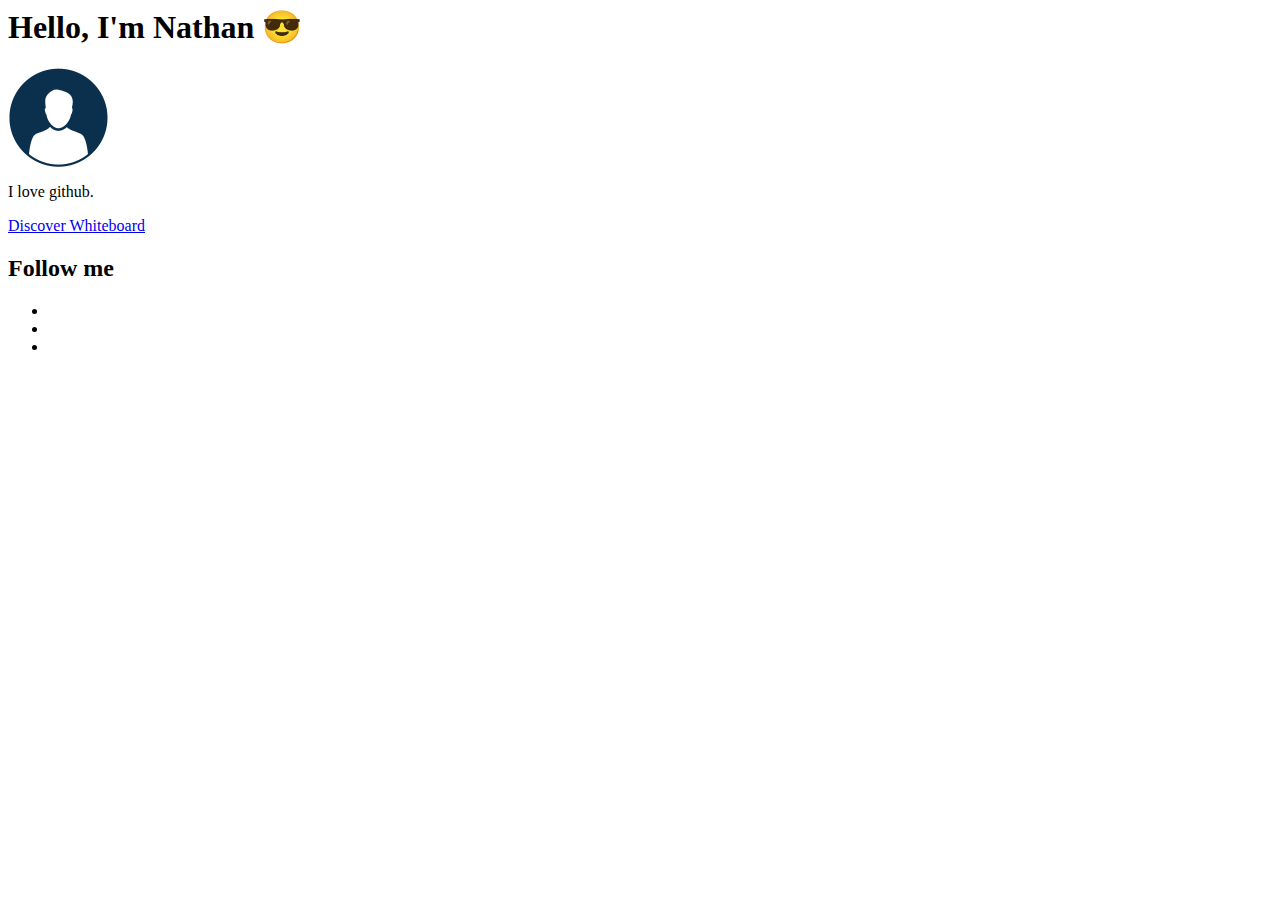
<file: 01-profile-content/index.html>
<html><head>
    <title>My profile</title>
    <meta charset="utf-8">
    <link rel="stylesheet" href="https://use.fontawesome.com/releases/v5.6.3/css/all.css" integrity="sha384-UHRtZLI+pbxtHCWp1t77Bi1L4ZtiqrqD80Kn4Z8NTSRyMA2Fd33n5dQ8lWUE00s/" crossorigin="anonymous">
  </head>
  <body>

    <h1>Hello, I'm Nathan 😎</h1>
    <img src="[data-uri]" width="100px" alt="Boris Paillard">
    <p>
        I love github.
    </p>
    <a href="#">Discover Whiteboard</a>
    <h2>Follow me</h2>
    <ul>
      <li>
        <a href="https://github.com/kwnath" target="_blank">
          <i class="fab fa-github-square"></i>
        </a>
      </li>
      <li>
        <a href="https://twitter.com/kwnath" target="_blank">
          <i class="fab fa-twitter-square"></i>
        </a>
      </li>
      <li>
        <a href="https://medium.com/kwnath" target="_blank">
          <i class="fab fa-medium"></i>
        </a>
      </li>
    </ul>

  

</body></html>
</file>
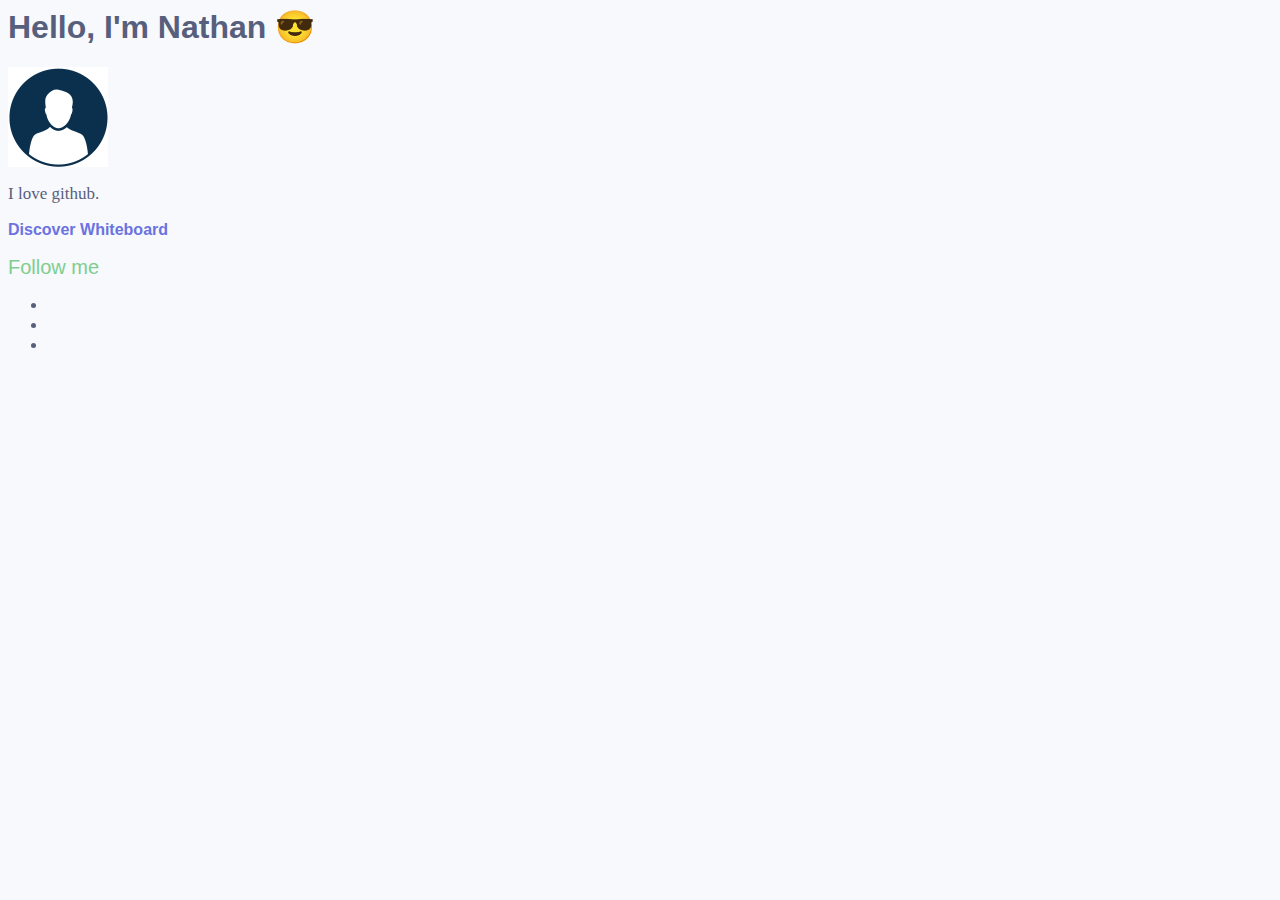
<file: 02-fonts-colors/index.html>
<html><head>
    <title>My profile</title>
    <meta charset="utf-8">
    <link rel="stylesheet" href="https://use.fontawesome.com/releases/v5.6.3/css/all.css" integrity="sha384-UHRtZLI+pbxtHCWp1t77Bi1L4ZtiqrqD80Kn4Z8NTSRyMA2Fd33n5dQ8lWUE00s/" crossorigin="anonymous">
    <link rel="stylesheet" href="./style.css">
  </head>
  <body>

    <h1>Hello, I'm Nathan 😎</h1>
    <img src="[data-uri]" width="100px" alt="Boris Paillard">
    <p>
        I love github.
    </p>
    <a href="#">Discover Whiteboard</a>
    <h2>Follow me</h2>
    <ul>
      <li>
        <a href="https://github.com/kwnath" target="_blank">
          <i class="fab fa-github-square"></i>
        </a>
      </li>
      <li>
        <a href="https://twitter.com/kwnath" target="_blank">
          <i class="fab fa-twitter-square"></i>
        </a>
      </li>
      <li>
        <a href="https://medium.com/kwnath" target="_blank">
          <i class="fab fa-medium"></i>
        </a>
      </li>
    </ul>

  

</body></html>
</file>
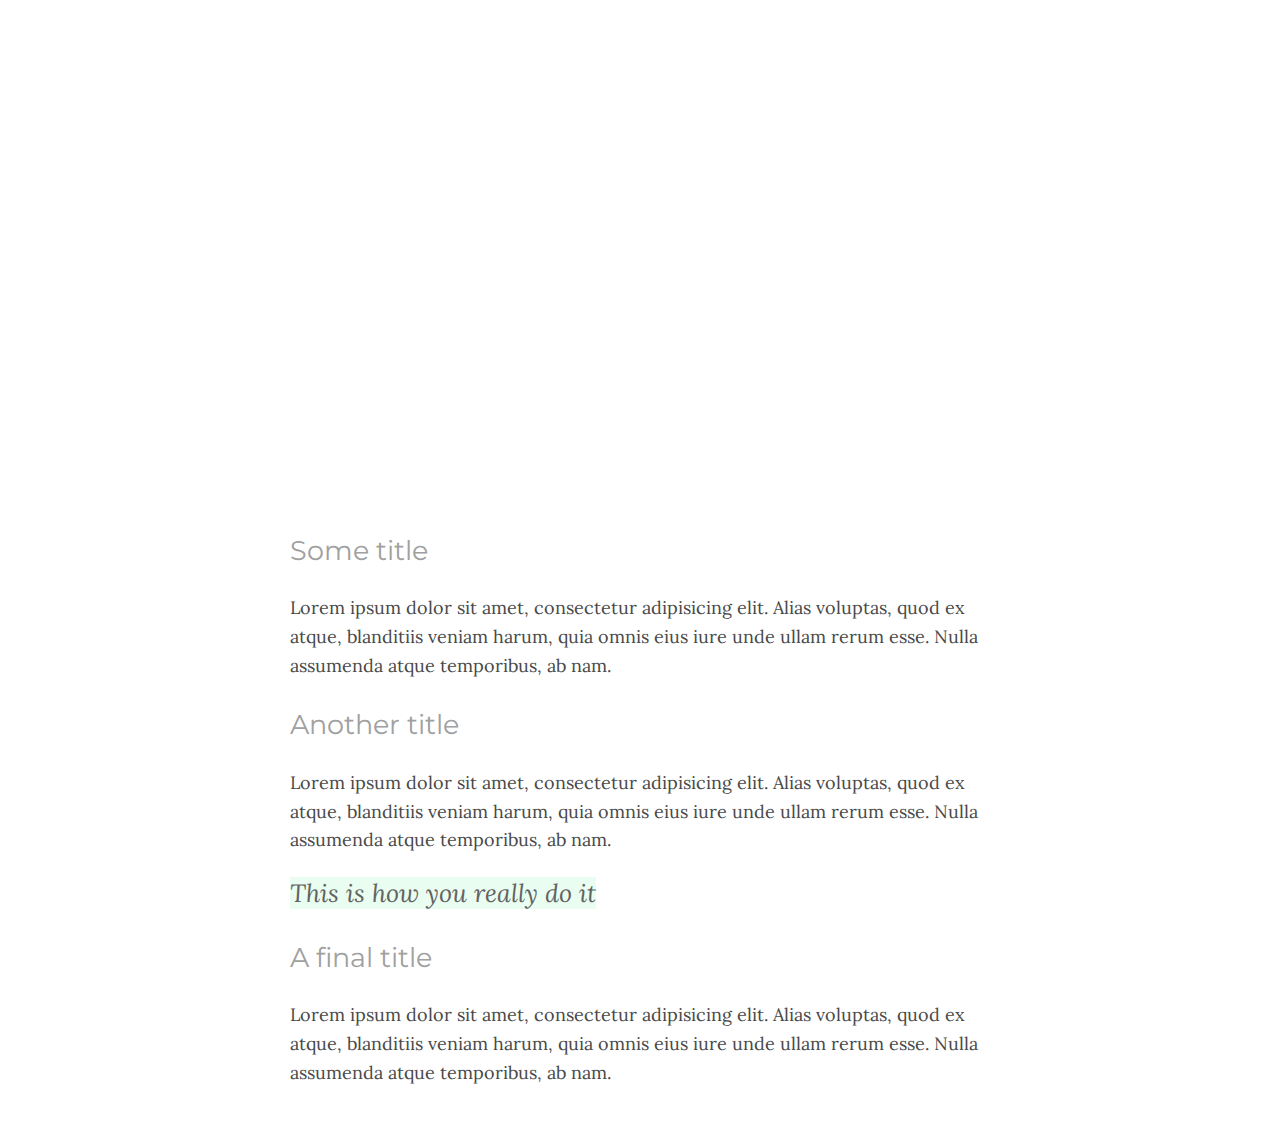
<file: 04-medium-clone/index.html>
<html>
  <head>
    <title>How to copy Medium in 10 minutes</title>
    <link href='https://fonts.googleapis.com/css?family=Lora:400,400italic,700|Montserrat:400,700' rel='stylesheet' type='text/css'>
    <link rel="stylesheet" href="style.css">
  </head>
  <body>
    <div class="banner">
      <div class="container">
        <h1>How to copy Medium in 10 minutes</h1>
        <p>This is a cheap version of course</p>
      </div>
    </div>

    <div class="container">
      <h2>Some title</h2>
      <p>
        Lorem ipsum dolor sit amet, consectetur adipisicing elit. Alias voluptas, quod ex atque, blanditiis veniam harum, quia omnis eius iure unde ullam rerum esse. Nulla assumenda atque temporibus, ab nam.
      </p>

      <h2>Another title</h2>
      <p>
        Lorem ipsum dolor sit amet, consectetur adipisicing elit. Alias voluptas, quod ex atque, blanditiis veniam harum, quia omnis eius iure unde ullam rerum esse. Nulla assumenda atque temporibus, ab nam.
      </p>

      <a href="#" class="link-medium">This is how you really do it</a>

      <h2>A final title</h2>
      <p>
        Lorem ipsum dolor sit amet, consectetur adipisicing elit. Alias voluptas, quod ex atque, blanditiis veniam harum, quia omnis eius iure unde ullam rerum esse. Nulla assumenda atque temporibus, ab nam.
      </p>

    </div>
  </body>
</html>
</file>
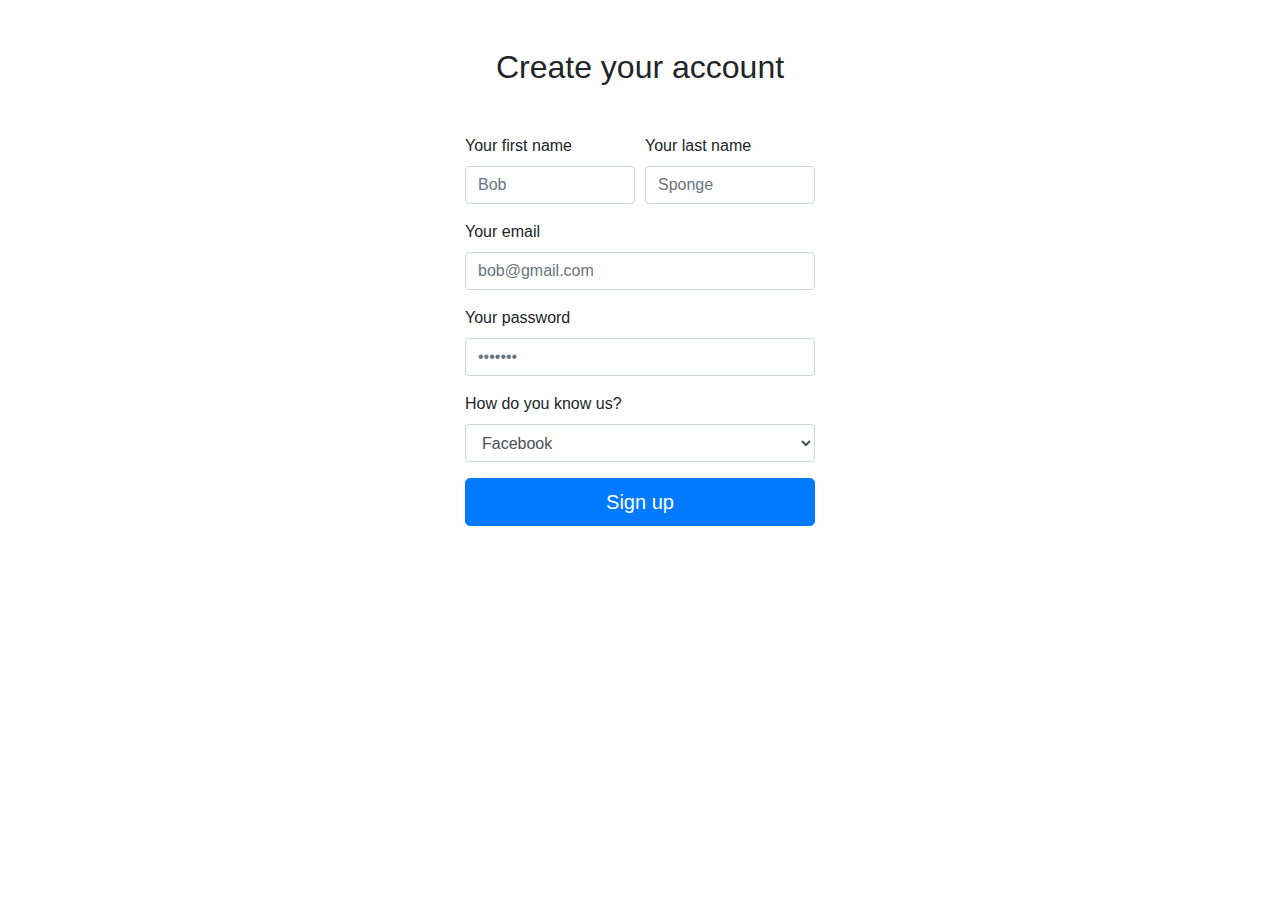
<file: bootstrap-challenges/03-login-form/index.html>
<html><head>
    <meta charset="utf-8">
    <title>Airbnb home</title>
    <link rel="stylesheet" href="http://fonts.googleapis.com/css?family=Varela">
    <link rel="stylesheet" href="https://stackpath.bootstrapcdn.com/bootstrap/4.2.1/css/bootstrap.min.css">
    <link rel="stylesheet" href="https://use.fontawesome.com/releases/v5.7.0/css/all.css">
  </head>
  <body>
    <div class="container pt-5">
      <div class="row justify-content-center">
        <div class="col-12 col-md-6 col-lg-4">
          <form action="#">
            <h2 class="text-center mb-5">Create your account</h2>
            <div class="form-row">
              <div class="col-6 form-group">
                <label for="first-name">Your first name</label>
                <input type="text" class="form-control" id="first-name" placeholder="Bob">
              </div>
              <div class="col-6 form-group">
                <label for="last-name">Your last name</label>
                <input type="text" class="form-control" id="last-name" placeholder="Sponge">
              </div>
            </div>
            <div class="form-group">
              <label for="email">Your email</label>
              <input type="email" class="form-control" id="email" placeholder="bob@gmail.com">
            </div>
            <div class="form-group">
              <label for="password">Your password</label>
              <input type="password" class="form-control" id="password" placeholder="•••••••">
            </div>
            <div class="form-group">
              <label for="referrer">How do you know us?</label>
              <select id="referrer" class="form-control">
                <option value="">Facebook</option>
                <option value="">Google Search</option>
                <option value="">A friend</option>
              </select>
            </div>
            <input type="submit" value="Sign up" class="btn btn-primary btn-lg w-100">
          </form>
        </div>
      </div>
    </div>

  

</body></html>
</file>
<file: 02-fonts-colors/style.css>
/* Colors and fonts */
body {
    background: #F7F9FC;
    color: #575F7D;
    font-family: 'Lora', serif;
    font-size: 17px;
    font-weight: lighter;
}

h1, h2, h3 {
    font-family: 'Roboto', sans-serif;
}

h1 {
    color: #575F7D;
    font-size: 32px;
    font-weight: 900;
}

h2 {
    color: #7ECE90;
    font-size: 20px;
    font-weight: lighter;
    font-weight: 500;
}

a {
    font-family: 'Roboto', sans-serif;
    text-decoration: none;
    color: #6B72E1;
    font-weight: 600;
    font-size: 16px;
}

a:hover {
    color: black;
}
</file>
<file: 04-medium-clone/style.css>
/* Fonts and colors */
body {
    color: #494949;
    font-size: 18px;
    line-height: 1.6;
    font-weight: lighter;
    font-family: 'Lora', serif;
    margin: 0;
  }
  h1, h2 {
    font-family: 'Montserrat', sans-serif;
    font-weight: bold;
  }
  h2 {
    color: #A0A0A0;
    font-weight: normal;
  }
  a {
    text-decoration: none;
    color: #4352A1;
  }
  
  /* Custom design */
  .banner {
    background-image: url("https://source.unsplash.com/random/1000x500");
    background-size: cover;
    color: white;
    padding: 120px 0;
  }
  .banner h1 {
    font-size: 38px;
  }
  .banner p {
    font-size: 30px;
    font-style: italic;
    font-weight: lighter;
    opacity: 0.8;
  }
  .container {
    width: 700px;
    margin: 50px auto;
  }
  .link-medium {
    background-image: linear-gradient(to bottom, rgba(233, 253, 240, 1), rgba(233, 253, 240, 1));
    color: #636363;
    font-weight: lighter;
    font-size: 25px;
    font-style: italic;
  }
  .link-medium:hover {
    background-image: linear-gradient(to bottom, rgba(125, 255, 179, 1), rgba(125, 255, 179, 1));}
  }
  
  /* Media queries */
  @media(max-width: 900px) {
    .container {
      width: 700px;
    }
  }
  @media(max-width: 750px) {
    .container {
      width: 450px;
    }
  }
  @media(max-width: 500px) {
    .container {
      width: 350px;
    }
    .banner {
      padding: 50px 0;
    }
    .banner h1 {
      font-size: 30px;
    }
    .banner p {
      font-size: 20px;
    }
  }
</file>
